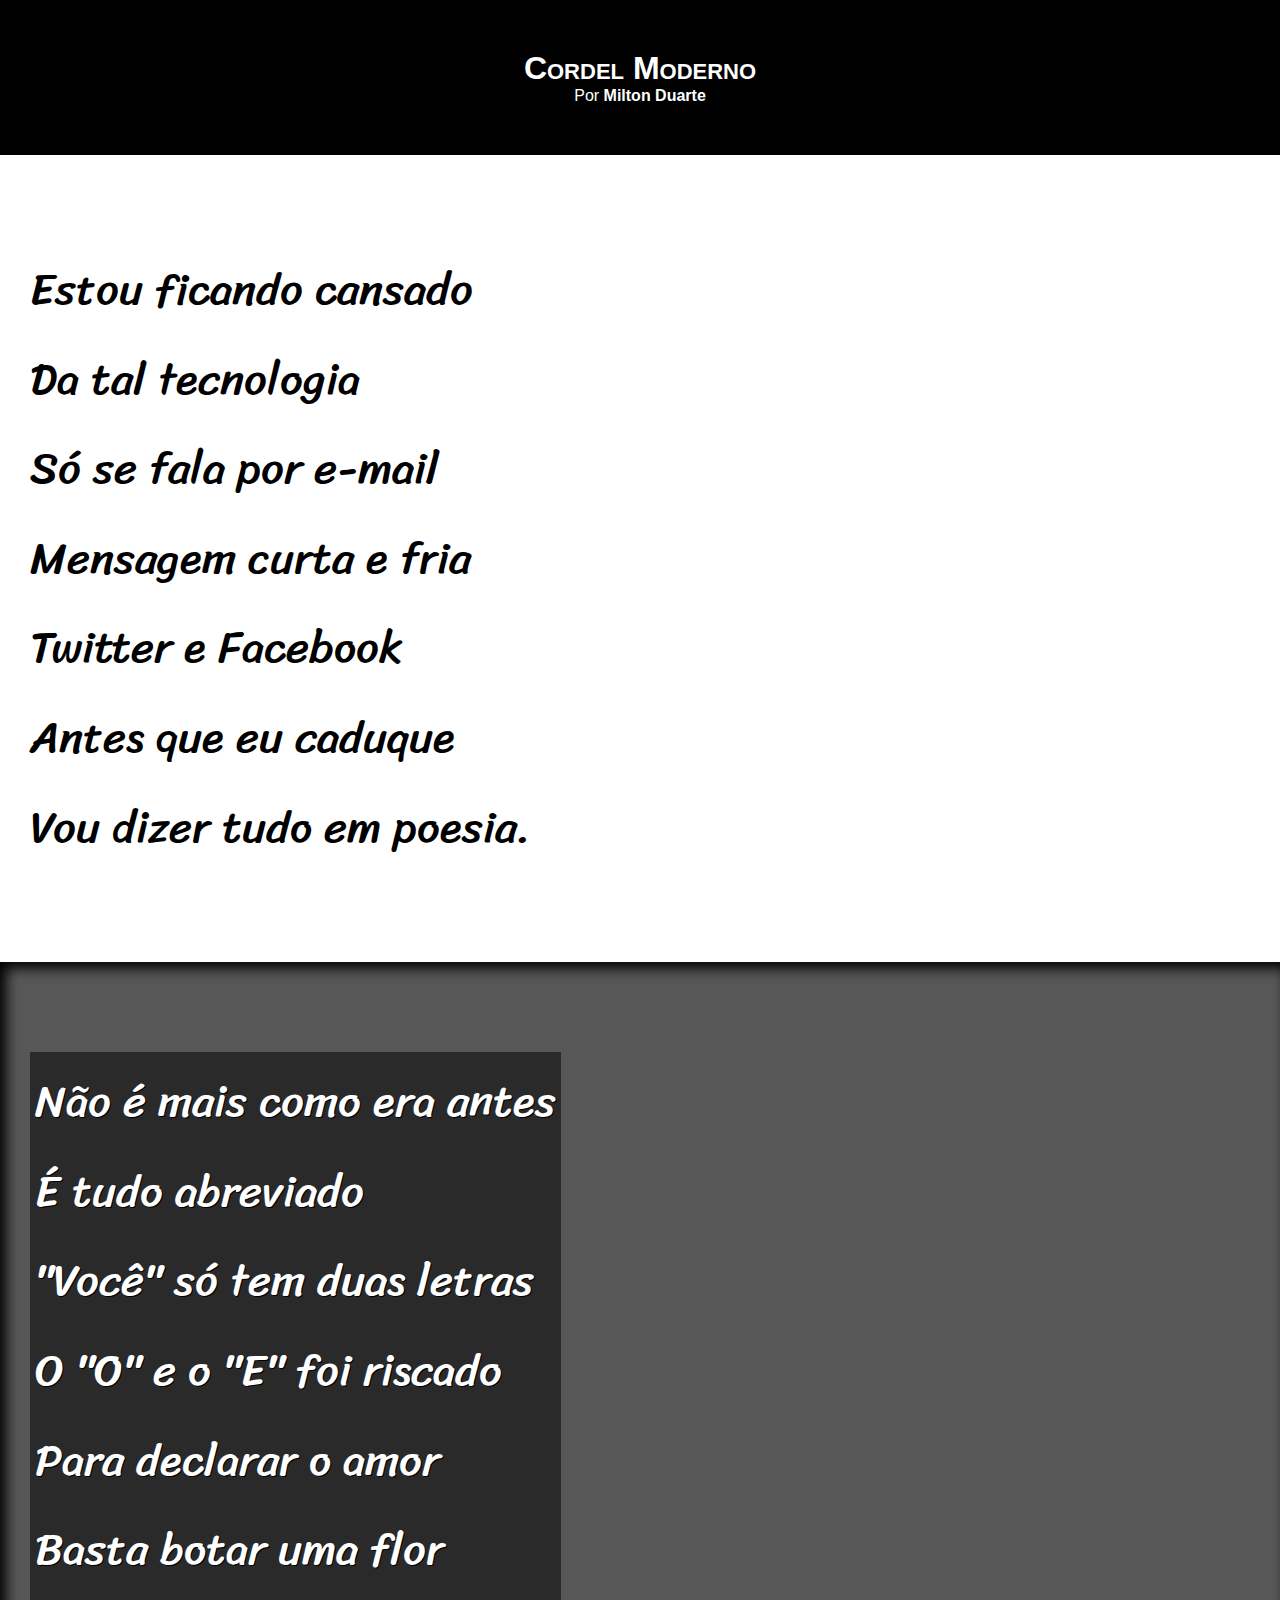
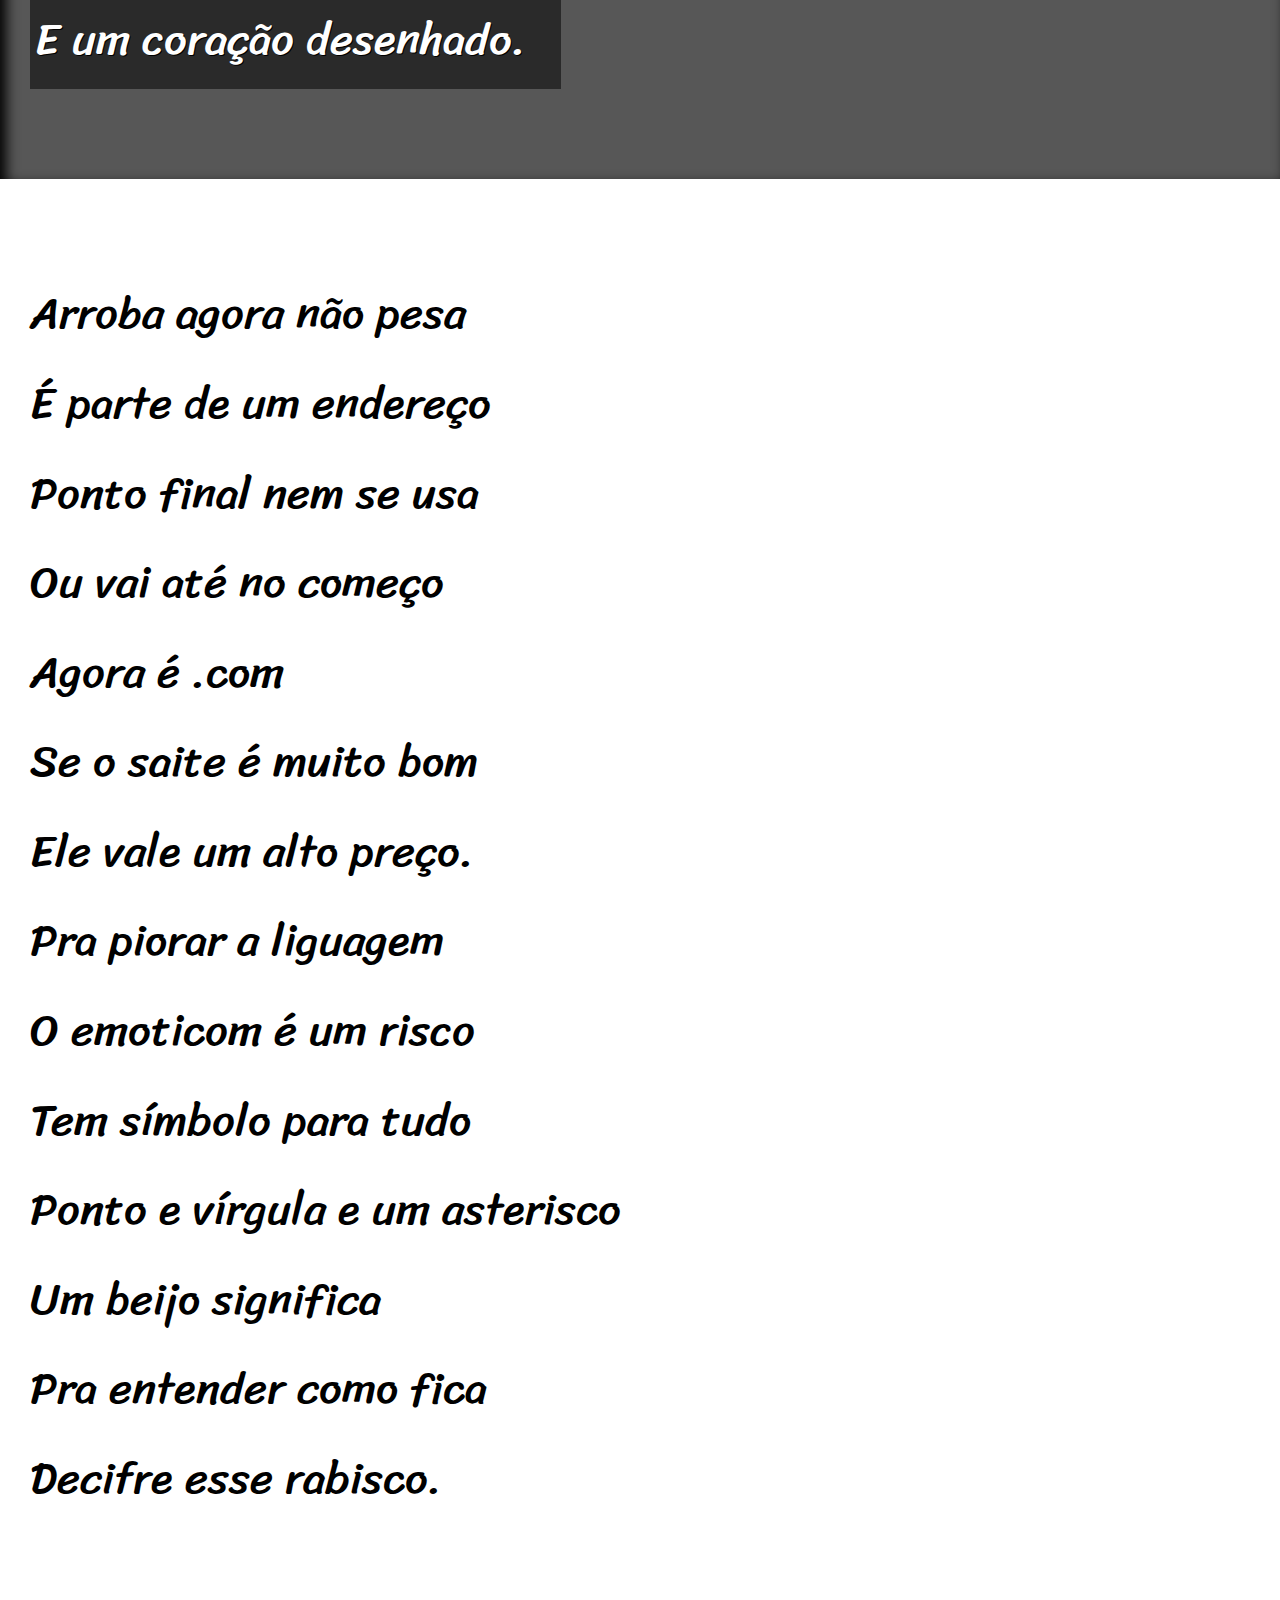
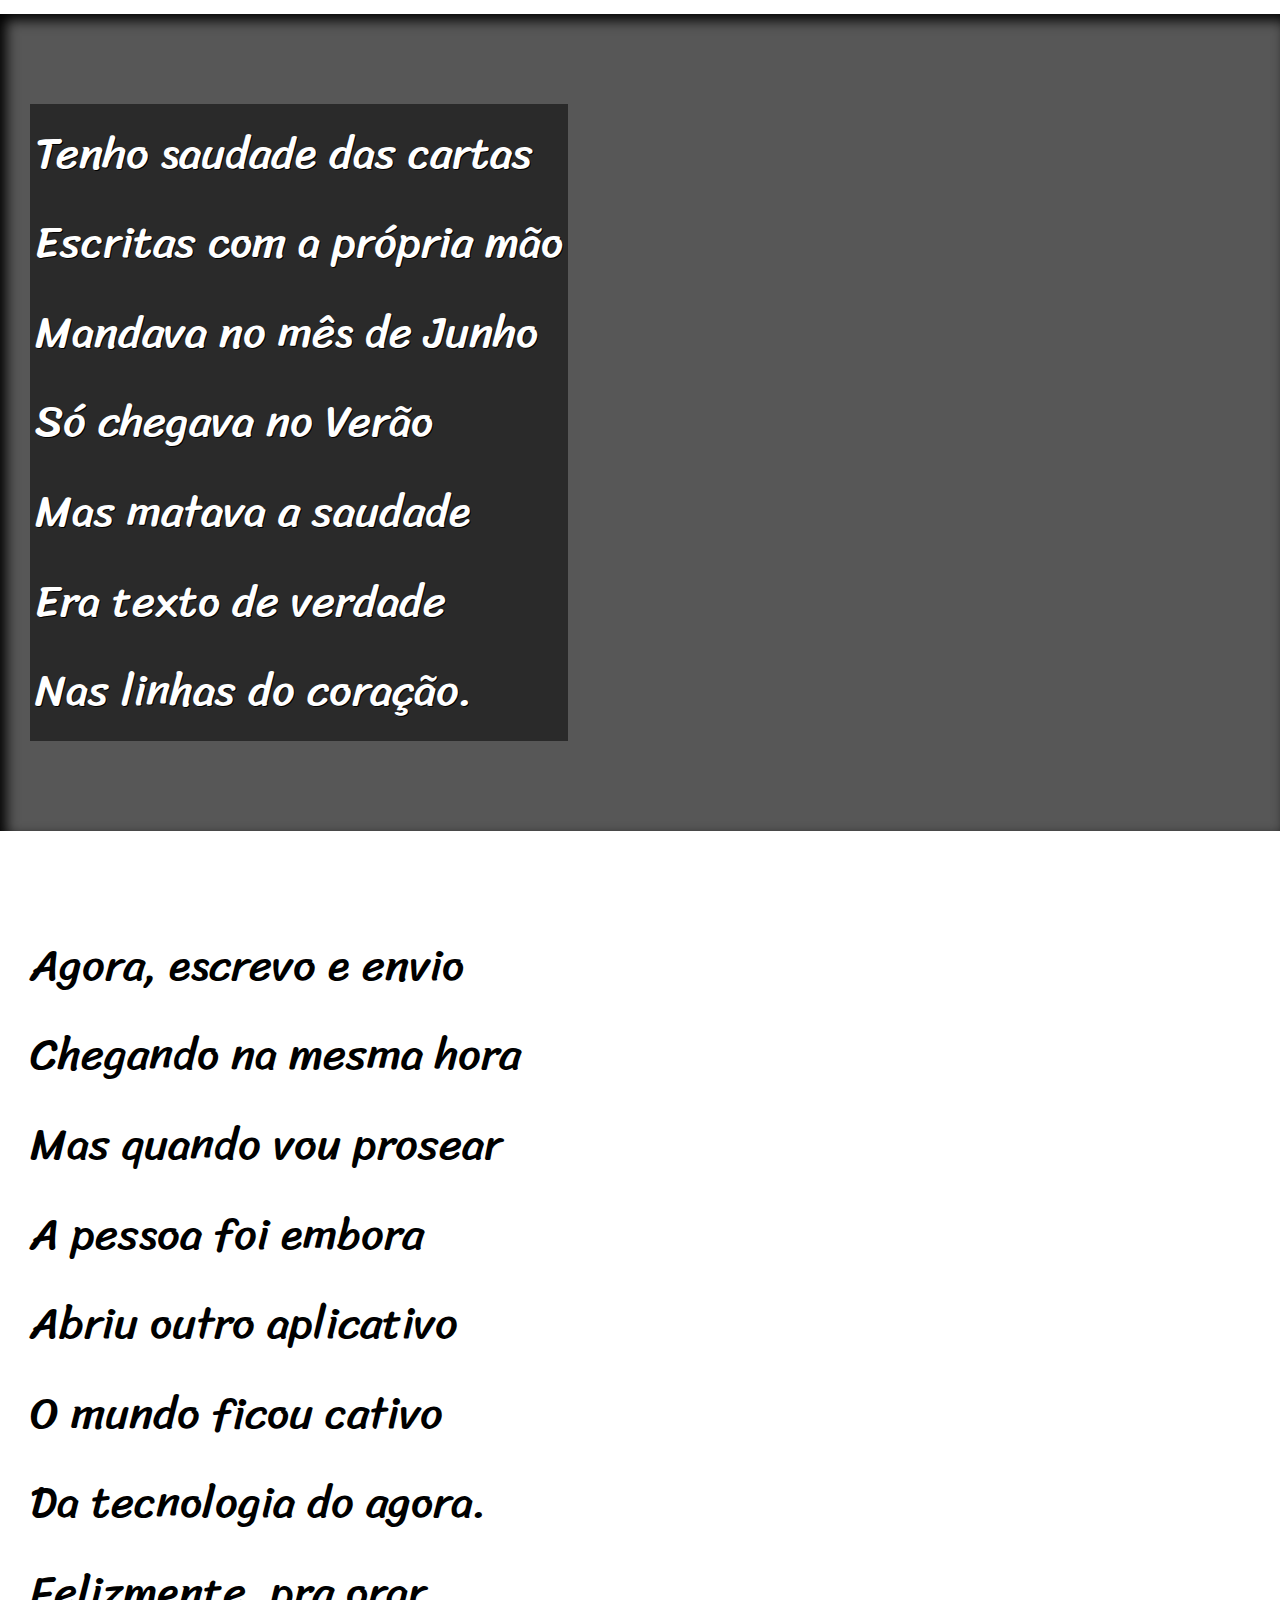
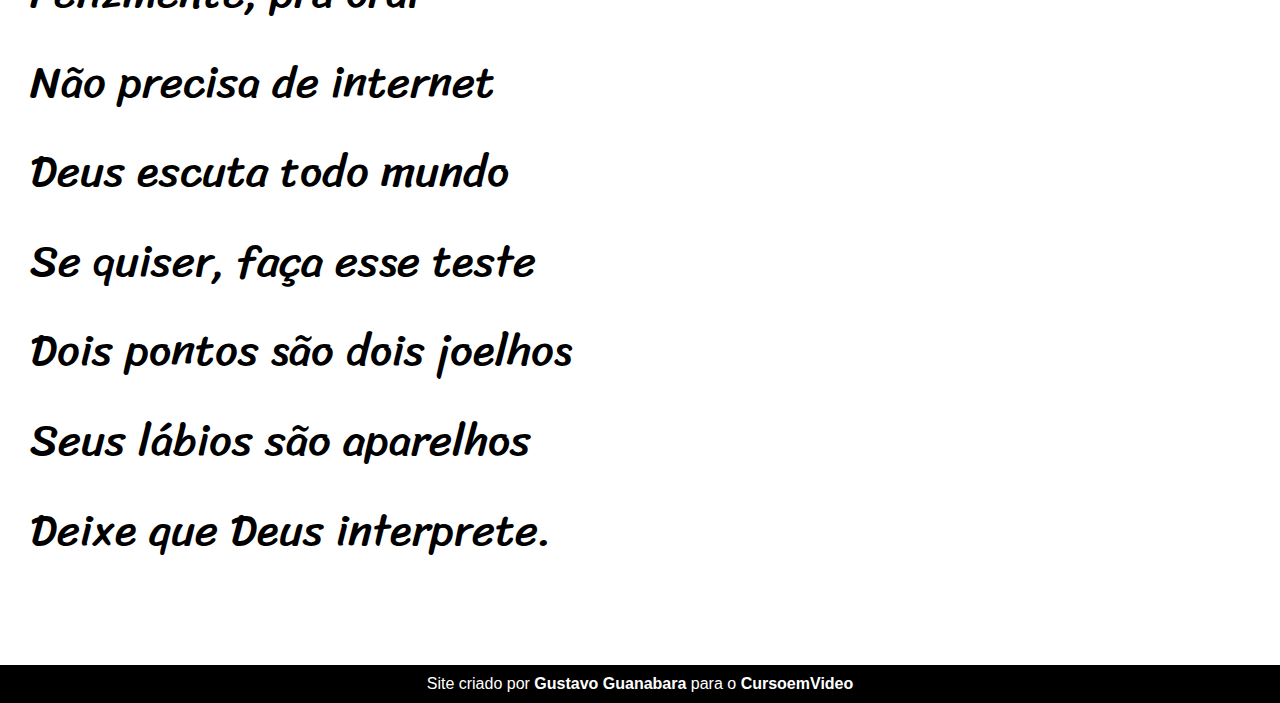
<file: desafios/d12/index.html>
<!DOCTYPE html>
<html lang="pt-br">
<head>
    <meta charset="UTF-8">
    <meta name="viewport" content="width=device-width, initial-scale=1.0">
    <title>Cordel Moderno</title>
    <link rel="stylesheet" href="estilo/style.css">
</head>
<body>
    <header>
        <h1>Cordel Moderno</h1>
        <p>
            Por <a href="https://www.recantodasletras.com.br/poesias/3186743]" target="_blank">Milton Duarte</a>
            
        </p>
    </header>

    <section class="normal">
        <p>
            Estou ficando cansado<br>
            Da tal tecnologia<br>
            Só se fala por e-mail<br>
            Mensagem curta e fria<br>
            Twitter e Facebook<br>
            Antes que eu caduque<br>
            Vou dizer tudo em poesia.
        </p>
    </section>

    

    <section class="imagem" id="img01">
        <p>
            Não é mais como era antes<br>
            É tudo abreviado<br>
            "Você" só tem duas letras<br>
            O "O" e o "E" foi riscado<br>
            Para declarar o amor<br>
            Basta botar uma flor<br>
            E um coração desenhado.
        </p>
    </section>

   

    <section class="normal">
        <p>
            Arroba agora não pesa<br>
            É parte de um endereço<br>
            Ponto final nem se usa<br>
            Ou vai até no começo<br>
            Agora é .com<br>
            Se o saite é muito bom<br>
            Ele vale um alto preço.<br>
        </p>
        <p>
            Pra piorar a liguagem<br>
            O emoticom é um risco<br>
            Tem símbolo para tudo<br>
            Ponto e vírgula e um asterisco<br>
            Um beijo significa<br>
            Pra entender como fica<br>
            Decifre esse rabisco.
        </p>
    </section>

   

    <section class="imagem" id="img02">
        <p>
            Tenho saudade das cartas<br>
            Escritas com a própria mão<br>
            Mandava no mês de Junho<br>
            Só chegava no Verão<br>
            Mas matava a saudade<br>
            Era texto de verdade<br>
            Nas linhas do coração.
        </p>
    </section>

    

    <section class="normal">
        <p>
            Agora, escrevo e envio<br>
            Chegando na mesma hora<br>
            Mas quando vou prosear<br>
            A pessoa foi embora<br>
            Abriu outro aplicativo<br>
            O mundo ficou cativo<br>
            Da tecnologia do agora.
        </p>
        <p>
            Felizmente, pra orar<br>
            Não precisa de internet<br>
            Deus escuta todo mundo<br>
            Se quiser, faça esse teste<br>
            Dois pontos são dois joelhos<br>
            Seus lábios são aparelhos<br>
            Deixe que Deus interprete.
        </p>
    </section>
    <footer>
        <p>Site criado por <a href="https://gustavoguanabara.github.io" target="_blank">Gustavo Guanabara</a> para o <a href="https://www.cursoemvideo.com" target="_blank">CursoemVideo</a></p>
    </footer>
</body>
</html>
</file>
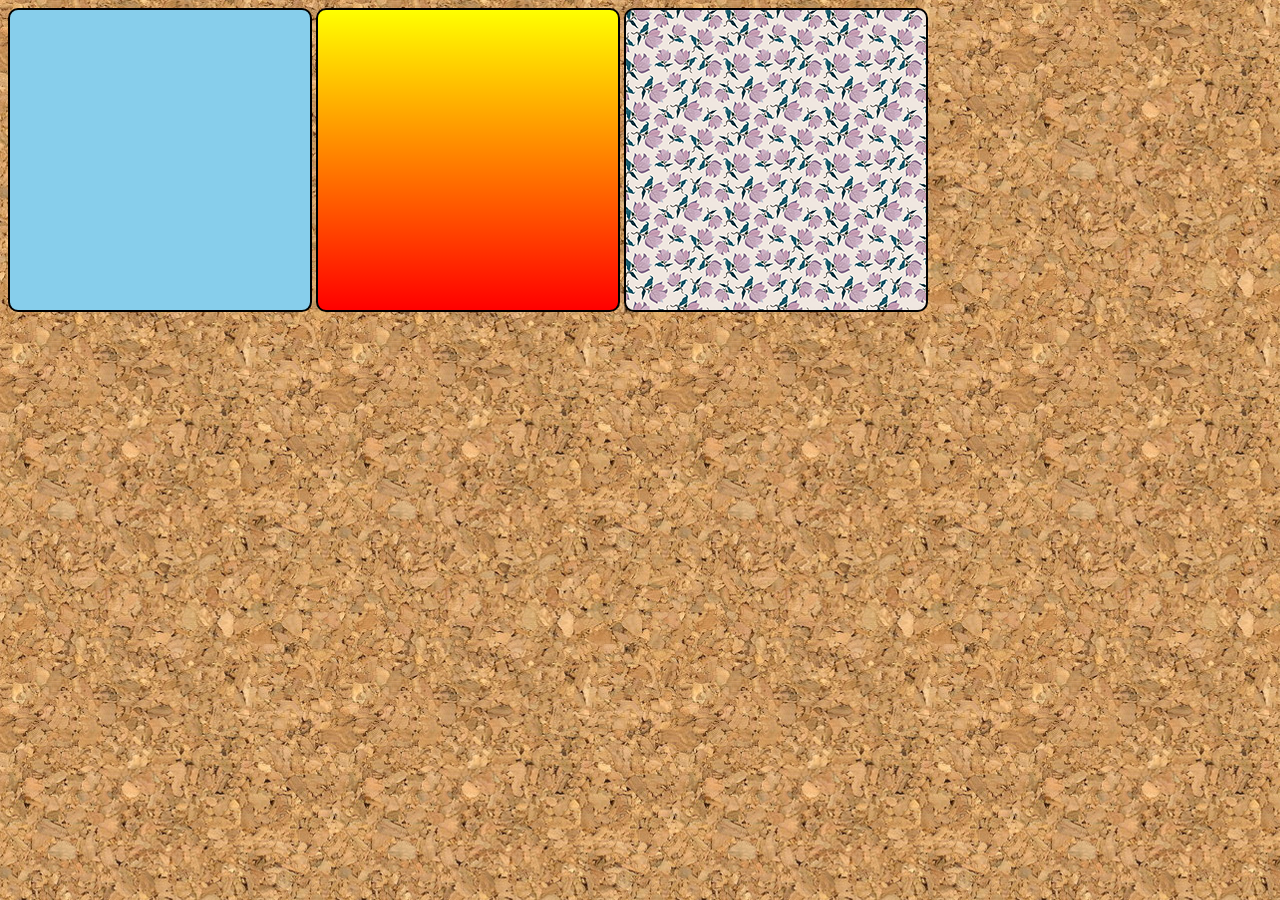
<file: ex.22/fundo001.html>
<!DOCTYPE html>
<html lang="pt-br">
<head>
    <meta charset="UTF-8">
    <meta name="viewport" content="width=device-width, initial-scale=1.0">
    <title>Teste de Imagem de Fundo</title>
    <style>
        body {
            background-image: url(imagens/wallpaper001.jpg);
        }

        div.quadrado {
            display: inline-block;
            border: 2px solid black;
            border-radius: 10px;
            background-color: lightgray;
            width: 300px;
            height: 300px;
        }

        div#q1 {
            background-color: skyblue;
        }

        div#q2 {
            background-image: linear-gradient(to bottom, yellow, red);
        }

        div#q3 {
            background-image: url(imagens/pattern003.png);
        }
    </style>
</head>
<body>
    <div class="quadrado" id="q1">

    </div>
    <div class="quadrado" id="q2">

    </div>
    <div class="quadrado" id="q3">

    </div>
</body>
</html>
</file>
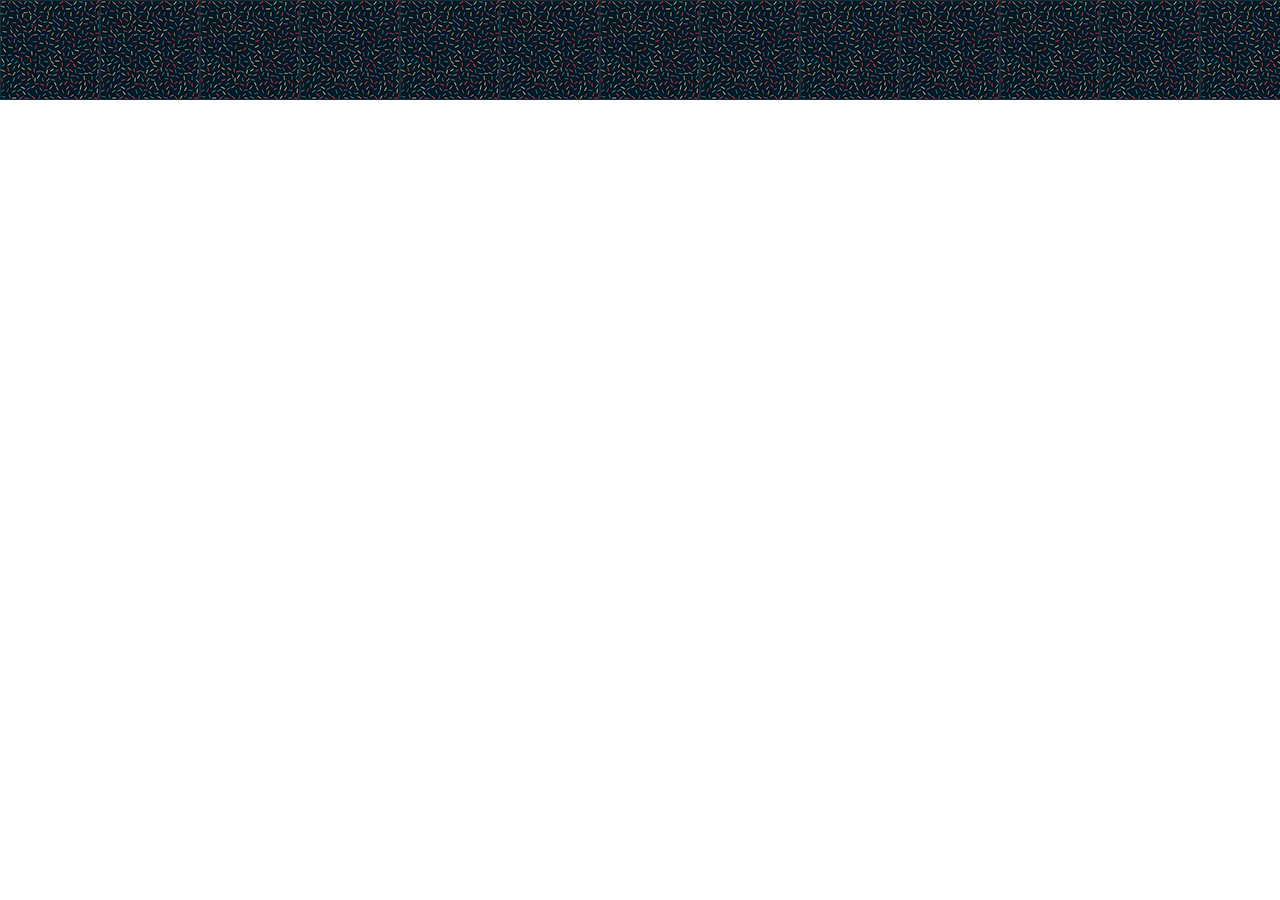
<file: ex.22/fundo002.html>
<!DOCTYPE html>
<html lang="pt-br">
<head>
    <meta charset="UTF-8">
    <meta name="viewport" content="width=device-width, initial-scale=1.0">
    <title>Personalização dos Fundos</title>
    <style>
        body {
            background-image: url(imagens/pattern001.png);
            background-size: 100px 100px;
            background-repeat: repeat-x;
        }
    </style>
</head>
<body>
    
</body>
</html>
</file>
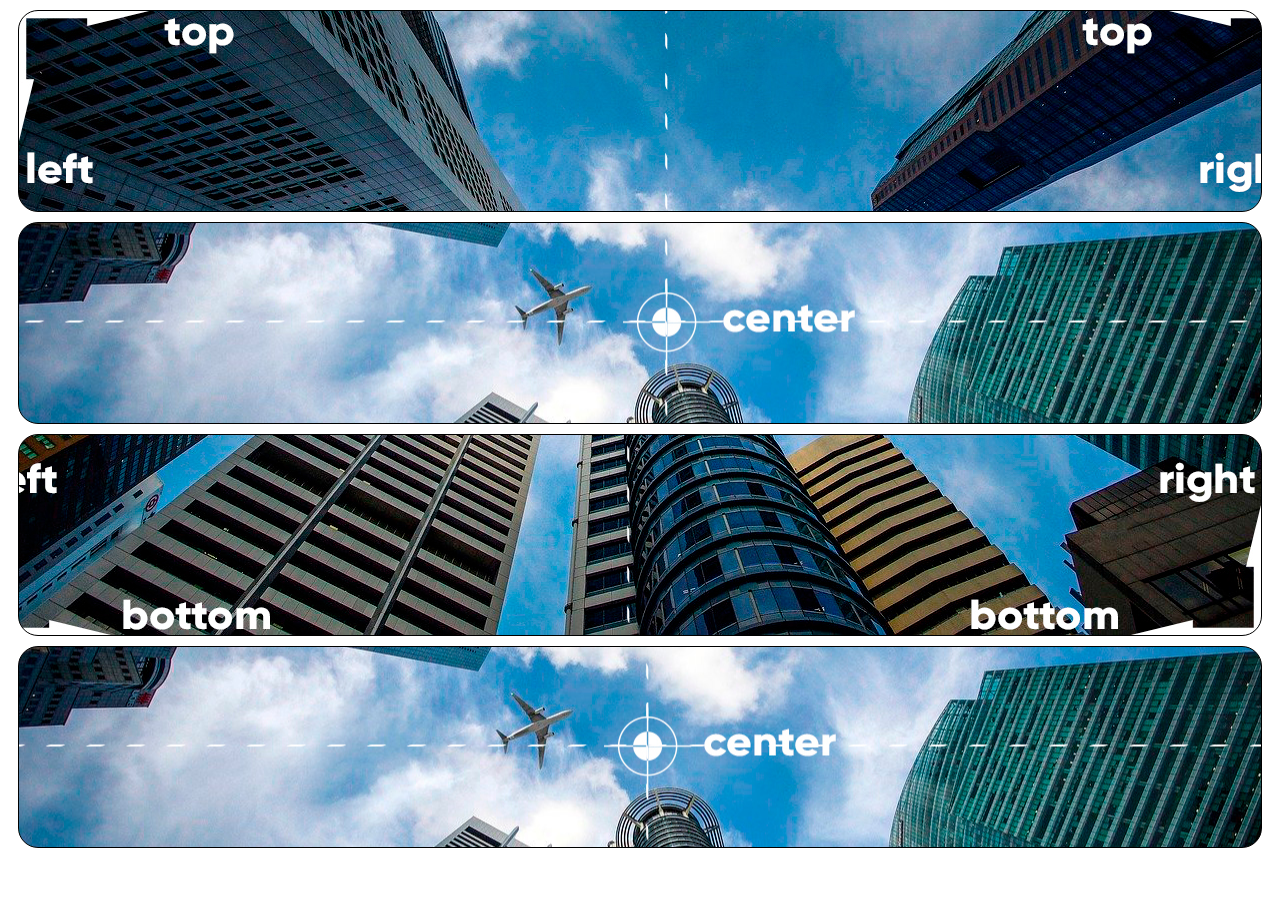
<file: ex.22/fundo003.html>
<!DOCTYPE html>
<html lang="pt-br">
<head>
    <meta charset="UTF-8">
    <meta name="viewport" content="width=device-width, initial-scale=1.0">
    <title>Posição dos Fundos</title>
    <style>
        div.bloco {
            background-image: url('imagens/wallpaper003.jpg');
            height: 200px;
            border: 1px solid black;
            border-radius: 20px;
            margin: 10px;
        }

        div#q1 {
            background-position: left top;
        }

        div#q2 {
            background-position: left center;
        }

        div#q3 {
            background-position: right bottom;
        }

        div#q4 {
            background-position: center center;
        }
    </style>
</head>
<body>
    <div class="bloco" id="q1">

    </div>
    <div class="bloco" id="q2">

    </div>
    <div class="bloco" id="q3">

    </div>
    <div class="bloco" id="q4">

    </div>
    
</body>
</html>
</file>
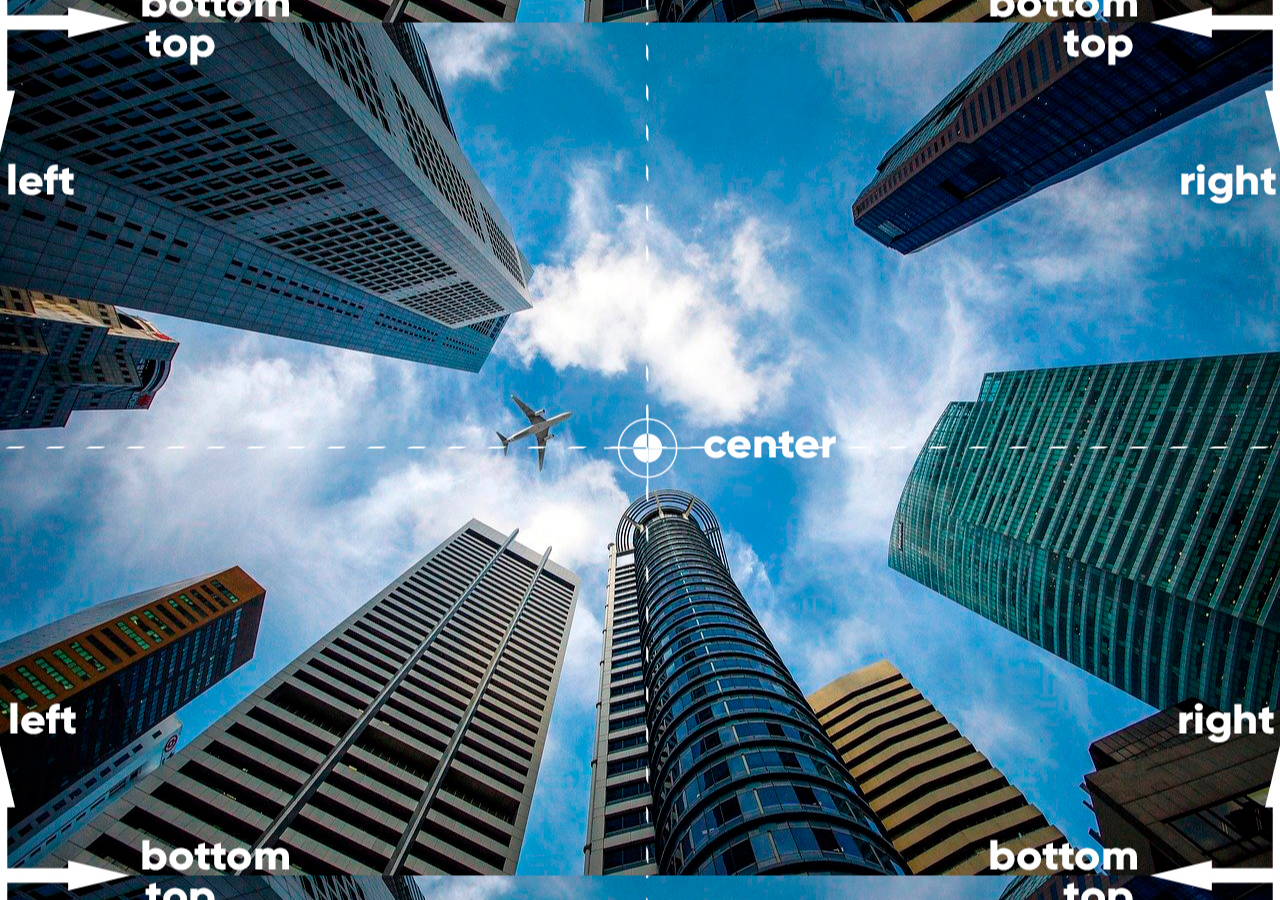
<file: ex.22/fundo005.html>
<!DOCTYPE html>
<html lang="pt-br">
<head>
    <meta charset="UTF-8">
    <meta name="viewport" content="width=device-width, initial-scale=1.0">
    <title>Posicionamento</title>
    <style>
        body {
            height: 98vh;
            background-image: url('imagens/wallpaper003.jpg');
            background-position: center center;
        }
    </style>
</head>
<body>
    
</body>
</html>
</file>
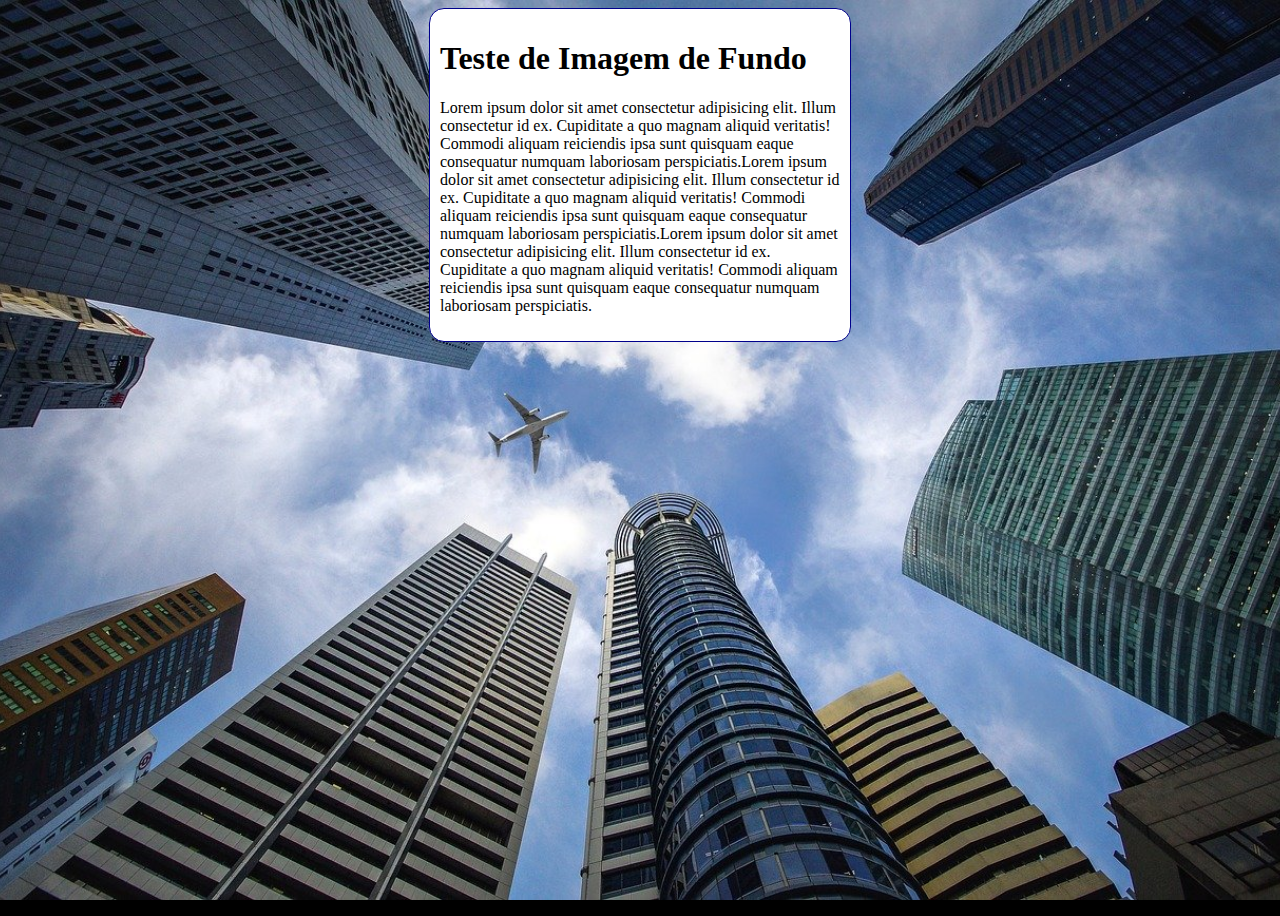
<file: ex.22/fundo006.html>
<!DOCTYPE html>
<html lang="pt-br">
<head>
    <meta charset="UTF-8">
    <meta name="viewport" content="width=device-width, initial-scale=1.0">
    <title>Document</title>
    <style>
        body{
            height: 100vh;
           /* background-color: black;
            background-image: url(imagens/wallpaper002.jpg);
            background-position: center center;
            background-repeat: no-repeat;
            background-size: cover;*/
            background: black url(imagens/wallpaper002.jpg) center center no-repeat fixed;
            background-size: cover;
        }

        main {
            background-color: white;
            width: 400px;
            padding: 10px;
            margin: auto;
            border: 1px solid darkblue;
            border-radius: 15px;
        }
    </style>
</head>
<body>
    <main>
        <h1>Teste de Imagem de Fundo</h1>
        <p>Lorem ipsum dolor sit amet consectetur adipisicing elit. Illum consectetur id ex. Cupiditate a quo magnam aliquid veritatis! Commodi aliquam reiciendis ipsa sunt quisquam eaque consequatur numquam laboriosam perspiciatis.Lorem ipsum dolor sit amet consectetur adipisicing elit. Illum consectetur id ex. Cupiditate a quo magnam aliquid veritatis! Commodi aliquam reiciendis ipsa sunt quisquam eaque consequatur numquam laboriosam perspiciatis.Lorem ipsum dolor sit amet consectetur adipisicing elit. Illum consectetur id ex. Cupiditate a quo magnam aliquid veritatis! Commodi aliquam reiciendis ipsa sunt quisquam eaque consequatur numquam laboriosam perspiciatis.</p>
    </main>
</body>
</html>
</file>
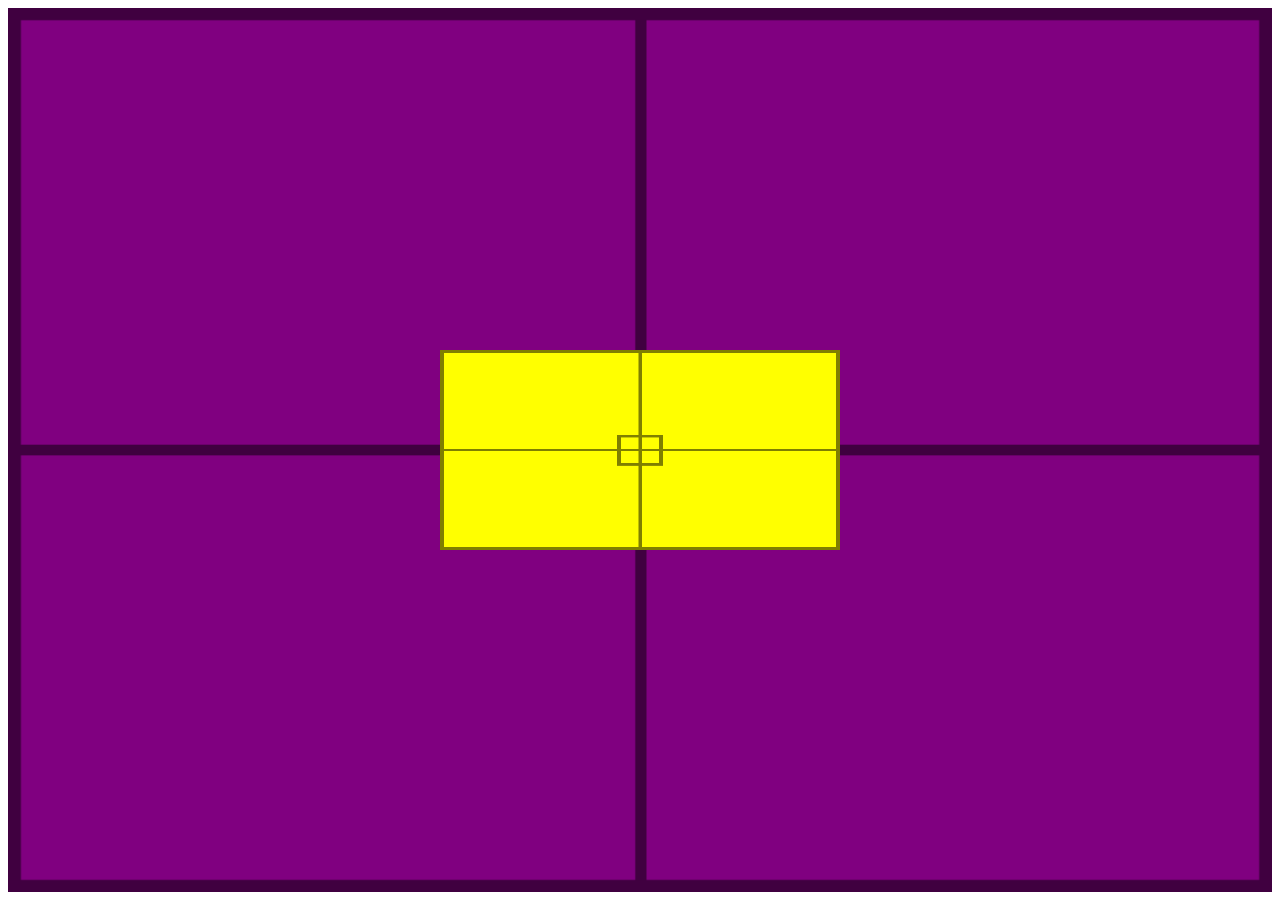
<file: ex.22/fundo007.html>
<!DOCTYPE html>
<html lang="pt-br">
<head>
    <meta charset="UTF-8">
    <meta name="viewport" content="width=device-width, initial-scale=1.0">
    <title>Alinhamento Vertical</title>
    <style>
        #container {
            background-image: url(imagens/target001.png);
            background-size: 100% 100%;
            position: relative;
            height: 96vh;
            padding: 10px;
            background-color: purple;
        }

        #conteudo {
            background-image: url(imagens/target001.png);
            background-size: 100% 100%;
            position: absolute;
            height: 200px;
            width: 400px;
            background-color: yellow;
            left: 50%;
            top: 50%;
            transform: translate(-50%, -50%);
        }
    </style>
</head>
<body>
    <section id="container">
        <article id="conteudo">

        </article>
    </section>
</body>
</html>
</file>
<file: desafios/d12/estilo/style.css>
@charset "UTF-8";

@import  url('https://fonts.googleapis.com/css2?family=Passion+One&family=Sriracha&display=swap');

:root {
    --fonte1: Verdana, Geneva, Tahoma, sans-serif;
    --fonte2: 'Passion one', cursive;
    --fonte3: 'Sriracha', cursive;
}

* {
    margin: 0px;
    padding: 0px;
    
}

html, body {
    min-height: 100vh;
    background-color: darkgray;
    font-family: var(--fonte1);
}

header {
    background-color: black;
    color: white;
    text-align: center;
}

header > h1 {
    padding-top: 50px;
    font-variant: small-caps;
}

header > p {
    padding-bottom: 50px;
}

header a, footer a {
    color: white;
    text-decoration: none;
    font-weight: bolder;
} 

header a:hover, footer a:hover {
    text-decoration: underline;
}

section {
    padding-top: 10vh;
    padding-bottom: 10vh;
    line-height: 2em;
    padding-left: 30px;
    font-family: var(--fonte3);
    font-size: 3.5vw;
}

section.normal {
    background-color: white;
    color: black;
}

section.imagem {
    background-color: rgb(87, 87, 87);
    color: white;
    box-shadow: inset 6px 6px 13px 0px black;
    background-size: cover;
    background-attachment: fixed;
}

section.imagem > p {
    display: inline-block;
    padding: 5px;
    background-color: rgba(0, 0, 0, 0.508);
    text-shadow: 1px 1px 0px black;

}

footer {
    background-color: black;
    text-align: center;
    padding: 10px;
}

section#img01 {
    background-image: url('../imagens/background001.jpg');
    background-position: right center;
    
}

section#img02 {
    background-image: url('../imagens/background002.jpg');
    
}

footer > p {
    color: white;
}
</file>
